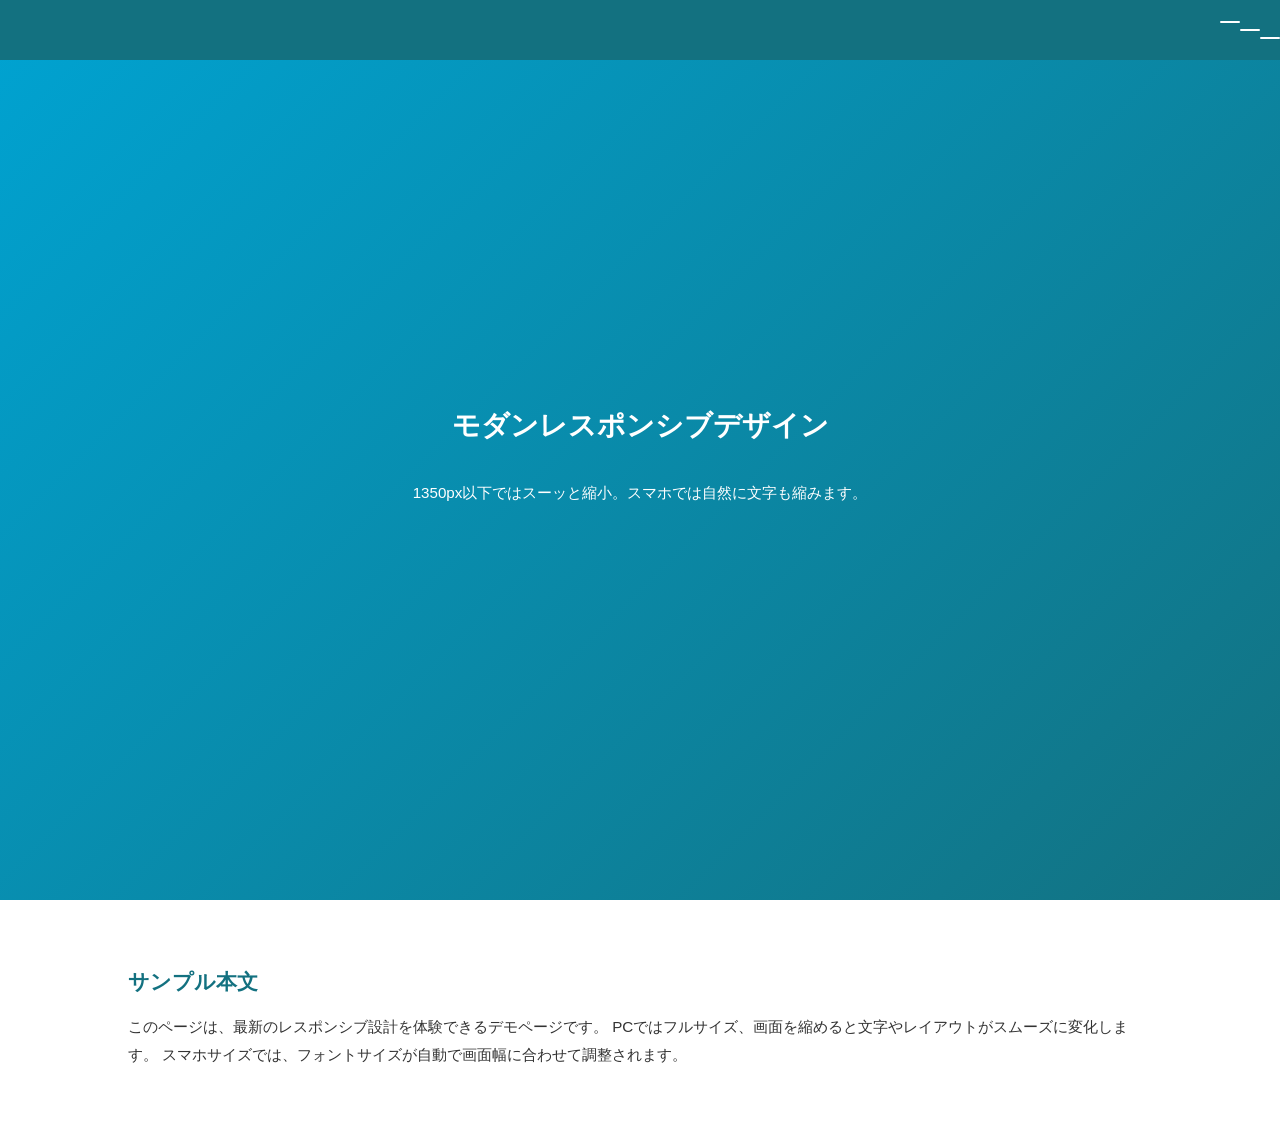
<file: index.htm>
<!DOCTYPE html>
<html lang="ja">
<head>
  <meta charset="UTF-8">
  <meta name="viewport" content="width=device-width, initial-scale=1.0">
  <title>モダンレスポンシブデザイン サンプル</title>
  <link rel="stylesheet" href="css/style.css">
</head>
<body>
  <header id="header">
    <div id="hamburger">
      <span class="icon-bar"></span>
      <span class="icon-bar"></span>
      <span class="icon-bar"></span>
    </div>
    <nav id="menu">
      <ul>
        <li><a href="#">ホーム</a></li>
        <li><a href="#">サービス</a></li>
        <li><a href="#">会社概要</a></li>
        <li><a href="#">お問い合わせ</a></li>
      </ul>
    </nav>
  </header>

  <main>
    <section class="hero">
      <h1>モダンレスポンシブデザイン</h1>
      <p>1350px以下ではスーッと縮小。スマホでは自然に文字も縮みます。</p>
    </section>

    <section class="content">
      <h2>サンプル本文</h2>
      <p>
        このページは、最新のレスポンシブ設計を体験できるデモページです。  
        PCではフルサイズ、画面を縮めると文字やレイアウトがスムーズに変化します。  
        スマホサイズでは、フォントサイズが自動で画面幅に合わせて調整されます。
      </p>
    </section>
  </main>

  <div id="mask"></div>

  <script src="https://code.jquery.com/jquery-3.6.0.min.js"></script>
  <script>
    $('#hamburger').on('click', function () {
      $('body').toggleClass('open');
    });
    $('#mask, #menu a').on('click', function () {
      $('body').removeClass('open');
    });
  </script>
</body>
</html>
</file>
<file: css/style.css>
/* =========================
   基本レイアウト
========================= */
html {
  font-size: 10px;
  height: 100%;
}
body {
  font-family: "游ゴシック体", "Yu Gothic", sans-serif;
  margin: 0;
  color: #333;
  line-height: 1.6;
  overflow-x: hidden;
}

/* =========================
   ヘッダー＆メニュー
========================= */
#header {
  position: fixed;
  top: 0;
  right: 0;
  left: 0;
  height: 60px;
  background: #137180;
  z-index: 1000;
}

#menu {
  position: fixed;
  top: 0;
  right: -100%;
  width: 70%;
  height: 100%;
  background: #fff;
  transition: right 0.6s cubic-bezier(.19,1,.22,1);
  padding-top: 80px;
}
#menu ul {
  list-style: none;
  padding: 0;
  margin: 0;
}
#menu li {
  margin: 1.5em 0;
  text-align: center;
}
#menu a {
  color: #137180;
  font-size: 1.8rem;
  text-decoration: none;
  transition: opacity 0.3s;
}
#menu a:hover {
  opacity: 0.6;
}

/* =========================
   ハンバーガーメニュー（通常タイプ）
========================= */
#hamburger {
  width: 60px;
  height: 60px;
  position: fixed;
  top: 0;
  right: 0;
  cursor: pointer;
  display: flex;
  align-items: center;
  justify-content: center;
  background: #137180;
  z-index: 1200;
}

/* 各バー（三本線） */
#hamburger .icon-bar {
  display: block;
  width: 30px;
  height: 2px;
  background: #fff;
  border-radius: 2px;
  position: relative;
  transition: all 0.4s ease-in-out;
}

/* 三本線の間隔 */
#hamburger .icon-bar:nth-child(1) {
  transform: translateY(-8px);
}
#hamburger .icon-bar:nth-child(3) {
  transform: translateY(8px);
}

/* ✕ 変形アニメーション */
body.open #hamburger .icon-bar:nth-child(1) {
  transform: rotate(45deg);
}
body.open #hamburger .icon-bar:nth-child(2) {
  opacity: 0;
}
body.open #hamburger .icon-bar:nth-child(3) {
  transform: rotate(-45deg);
}

/* 背景色切替（開いたとき） */
body.open #hamburger {
  background: #fff;
}
body.open #hamburger .icon-bar {
  background: #00a3d2;
}

/* =========================
   背景マスク
========================= */
#mask {
  position: fixed;
  top: 0; left: 0;
  width: 100%; height: 100%;
  background: rgba(0,0,0,0.4);
  opacity: 0;
  visibility: hidden;
  transition: all 0.4s;
}
body.open #mask {
  opacity: 1;
  visibility: visible;
}

/* =========================
   コンテンツ
========================= */
.hero {
  height: 100vh;
  background: linear-gradient(135deg, #00a3d2, #137180);
  color: #fff;
  display: flex;
  flex-direction: column;
  justify-content: center;
  align-items: center;
  text-align: center;
}
.hero h1 {
  font-size: 3rem;
}
.hero p {
  font-size: 1.6rem;
  margin-top: 1rem;
}

.content {
  padding: 5rem 10%;
}
.content h2 {
  font-size: 2.2rem;
  color: #137180;
  margin-bottom: 1rem;
}
.content p {
  font-size: 1.6rem;
  line-height: 1.8;
}

/* =========================
   アニメーション時の状態
========================= */
body.open #menu {
  right: 0;
}
body.open {
  position: fixed;
  width: 100%;
  overflow-y: scroll;
}

/* =========================
   レスポンシブ設定
========================= */

/* 1350px以下で全体スケール縮小 */
@media only screen and (max-width: 1350px) {
  html {
    font-size: 0.7407vw;
  }
}

/* スマホ時（768px以下） */
@media only screen and (max-width: 768px) {
  html {
    font-size: 2.6667vw;
  }
  #menu {
    width: 100%;
  }
}
</file>
